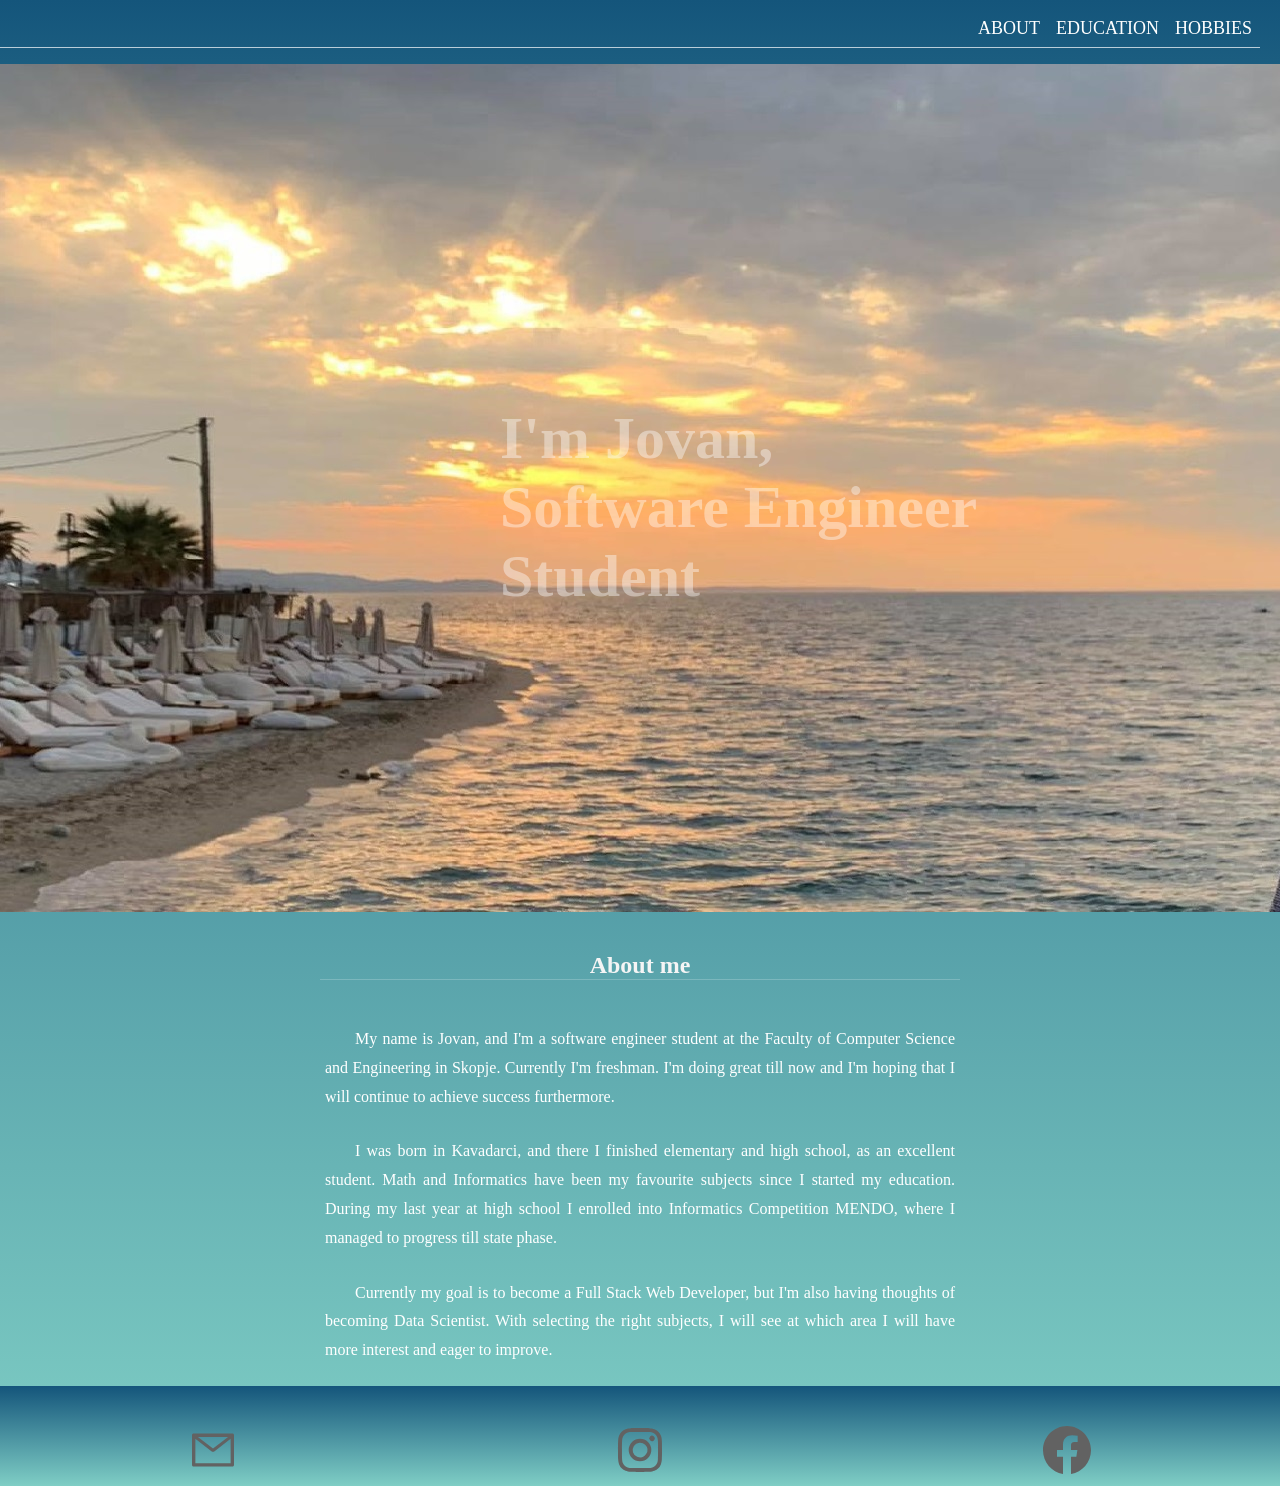
<file: index.html>
<!DOCTYPE html>
<html lang="en">
<head>
    <meta charset="UTF-8">
    <title>Home</title>
    <link rel="stylesheet" href="style.css">

</head>
<body>
    <div class = "header">
        <nav>
            <ul>
                <li><a href="index.html">ABOUT</a></li>
                <li><a href="education.html">EDUCATION</a></li>
                <li><a href="hobbies.html">HOBBIES</a></li>
            </ul>
        </nav>
        <div class = "banner">
            <h1>I'm Jovan, <br> Software Engineer Student</h1>
        </div>
    </div>
    <div class = "content">
        <h2>About me</h2>
        <p>My name is Jovan, and I'm a software engineer student at the Faculty of Computer Science and Engineering in Skopje. Currently I'm freshman.
        I'm doing great till now and I'm hoping that I will continue to achieve success furthermore.</p>
        <p>I was born in Kavadarci, and there I finished elementary and high school, as an excellent student. Math and Informatics have been my favourite subjects since I
        started my education. During my last year at high school I enrolled into Informatics Competition MENDO, where I managed to progress till state phase.</p>
        <p>Currently my goal is to become a Full Stack Web Developer, but I'm also having thoughts of becoming Data Scientist.
        With selecting the right subjects, I will see at which area I will have more interest and eager to improve.</p>
    </div>
    <div class = "footer">
        <footer>
            <a href="mailto:jovanmanchev3003@gmail.com"><svg xmlns="http://www.w3.org/2000/svg" xmlns:xlink="http://www.w3.org/1999/xlink" aria-hidden="true" focusable="false" width="1em" height="1em" style="-ms-transform: rotate(360deg); -webkit-transform: rotate(360deg); transform: rotate(360deg);" preserveAspectRatio="xMidYMid meet" viewBox="0 0 1024 1024"><path d="M928 160H96c-17.7 0-32 14.3-32 32v640c0 17.7 14.3 32 32 32h832c17.7 0 32-14.3 32-32V192c0-17.7-14.3-32-32-32zm-40 110.8V792H136V270.8l-27.6-21.5l39.3-50.5l42.8 33.3h643.1l42.8-33.3l39.3 50.5l-27.7 21.5zM833.6 232L512 482L190.4 232l-42.8-33.3l-39.3 50.5l27.6 21.5l341.6 265.6a55.99 55.99 0 0 0 68.7 0L888 270.8l27.6-21.5l-39.3-50.5l-42.7 33.2z" fill="#626262"/></svg></a>
            <a href="https://instagram.com/jovan_mancev"><svg xmlns="http://www.w3.org/2000/svg" xmlns:xlink="http://www.w3.org/1999/xlink" aria-hidden="true" focusable="false" width="1em" height="1em" style="-ms-transform: rotate(360deg); -webkit-transform: rotate(360deg); transform: rotate(360deg);" preserveAspectRatio="xMidYMid meet" viewBox="0 0 24 24"><g fill="none"><path fill-rule="evenodd" clip-rule="evenodd" d="M7.465 1.066C8.638 1.012 9.012 1 12 1c2.988 0 3.362.013 4.534.066c1.172.053 1.972.24 2.672.511c.733.277 1.398.71 1.948 1.27c.56.549.992 1.213 1.268 1.947c.272.7.458 1.5.512 2.67C22.988 8.639 23 9.013 23 12c0 2.988-.013 3.362-.066 4.535c-.053 1.17-.24 1.97-.512 2.67a5.396 5.396 0 0 1-1.268 1.949c-.55.56-1.215.992-1.948 1.268c-.7.272-1.5.458-2.67.512c-1.174.054-1.548.066-4.536.066c-2.988 0-3.362-.013-4.535-.066c-1.17-.053-1.97-.24-2.67-.512a5.397 5.397 0 0 1-1.949-1.268a5.392 5.392 0 0 1-1.269-1.948c-.271-.7-.457-1.5-.511-2.67C1.012 15.361 1 14.987 1 12c0-2.988.013-3.362.066-4.534c.053-1.172.24-1.972.511-2.672a5.396 5.396 0 0 1 1.27-1.948a5.392 5.392 0 0 1 1.947-1.269c.7-.271 1.5-.457 2.67-.511zm8.98 1.98c-1.16-.053-1.508-.064-4.445-.064c-2.937 0-3.285.011-4.445.064c-1.073.049-1.655.228-2.043.379c-.513.2-.88.437-1.265.822a3.412 3.412 0 0 0-.822 1.265c-.151.388-.33.97-.379 2.043c-.053 1.16-.064 1.508-.064 4.445c0 2.937.011 3.285.064 4.445c.049 1.073.228 1.655.379 2.043c.176.477.457.91.822 1.265c.355.365.788.646 1.265.822c.388.151.97.33 2.043.379c1.16.053 1.507.064 4.445.064c2.938 0 3.285-.011 4.445-.064c1.073-.049 1.655-.228 2.043-.379c.513-.2.88-.437 1.265-.822c.365-.355.646-.788.822-1.265c.151-.388.33-.97.379-2.043c.053-1.16.064-1.508.064-4.445c0-2.937-.011-3.285-.064-4.445c-.049-1.073-.228-1.655-.379-2.043c-.2-.513-.437-.88-.822-1.265a3.413 3.413 0 0 0-1.265-.822c-.388-.151-.97-.33-2.043-.379zm-5.85 12.345a3.669 3.669 0 0 0 4-5.986a3.67 3.67 0 1 0-4 5.986zM8.002 8.002a5.654 5.654 0 1 1 7.996 7.996a5.654 5.654 0 0 1-7.996-7.996zm10.906-.814a1.337 1.337 0 1 0-1.89-1.89a1.337 1.337 0 0 0 1.89 1.89z" fill="#626262"/></g></svg></a>
            <a href="https://www.facebook.com/jovan.mancev1"><svg xmlns="http://www.w3.org/2000/svg" xmlns:xlink="http://www.w3.org/1999/xlink" aria-hidden="true" focusable="false" width="1em" height="1em" style="-ms-transform: rotate(360deg); -webkit-transform: rotate(360deg); transform: rotate(360deg);" preserveAspectRatio="xMidYMid meet" viewBox="0 0 24 24"><g fill="none"><path fill-rule="evenodd" clip-rule="evenodd" d="M0 12.067C0 18.033 4.333 22.994 10 24v-8.667H7V12h3V9.333c0-3 1.933-4.666 4.667-4.666c.866 0 1.8.133 2.666.266V8H15.8c-1.467 0-1.8.733-1.8 1.667V12h3.2l-.533 3.333H14V24c5.667-1.006 10-5.966 10-11.933C24 5.43 18.6 0 12 0S0 5.43 0 12.067z" fill="#626262"/></g></svg></a>
        </footer>
    </div>
</body>
</html>
</file>
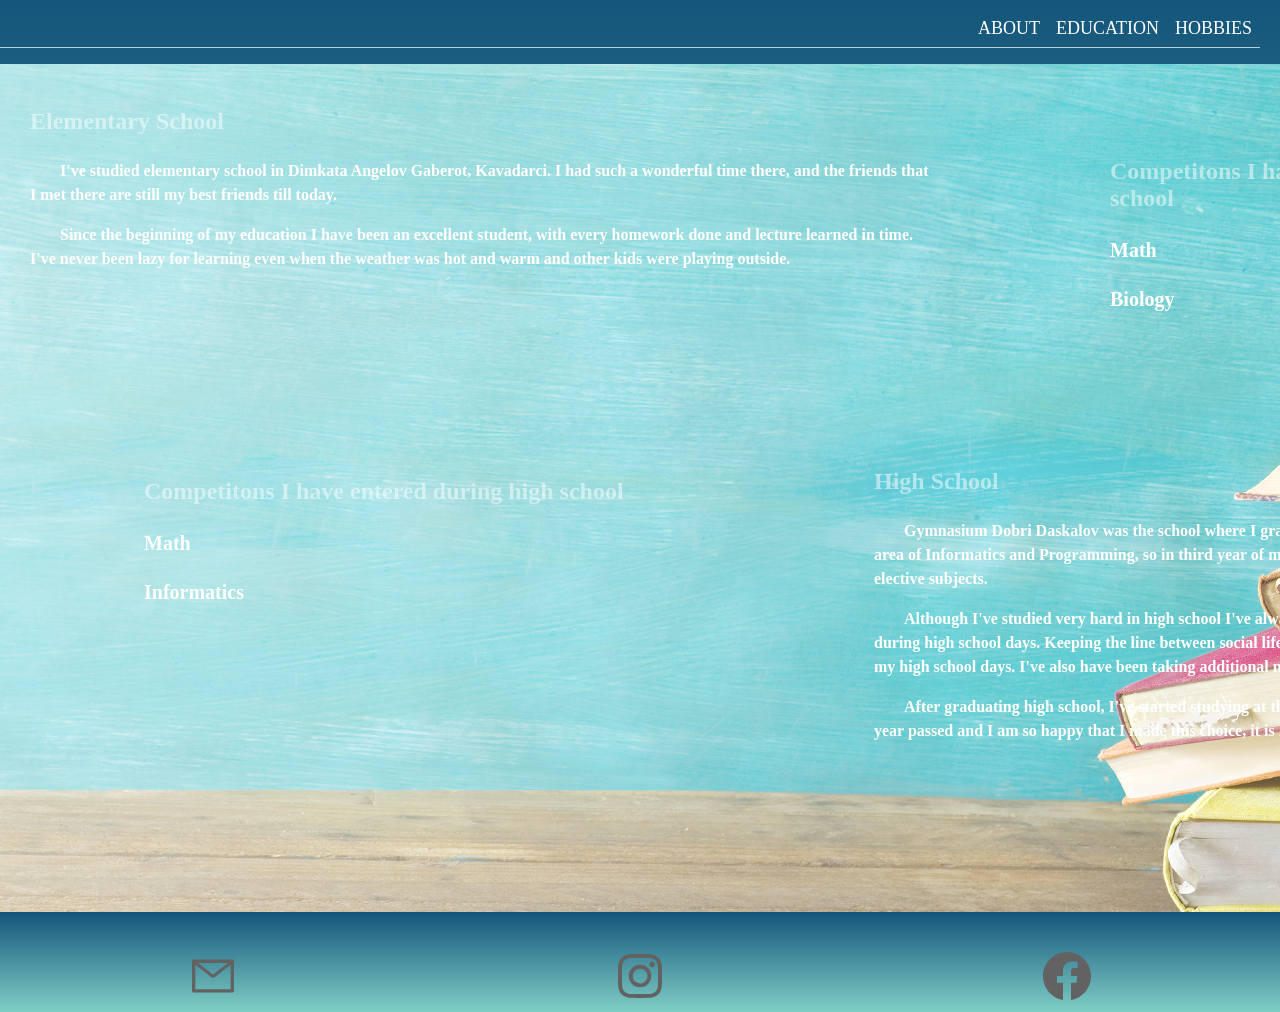
<file: education.html>
<!DOCTYPE html>
<html lang="en">
<head>
    <meta charset="UTF-8">
    <title>Education</title>
    <link rel="stylesheet" href="style.css">

</head>
<body>
<div class = "header">
    <nav>
        <ul>
            <li><a href="index.html">ABOUT</a></li>
            <li><a href="education.html">EDUCATION</a></li>
            <li><a href="hobbies.html">HOBBIES</a></li>
        </ul>
    </nav>
    <div class = "banner2">
        <div class = "elementary">
        <h3>Elementary School</h3>
        <p>I've studied elementary school in Dimkata Angelov Gaberot, Kavadarci. I had such a wonderful time there, and the friends that I met there
        are still my best friends till today.</p>
            <p>Since the beginning of my education I have been an excellent student, with every homework done and lecture learned in time. I've never been
            lazy for learning even when the weather was hot and warm and other kids were playing outside.</p>
            <div class = "success1">
                <h3>Competitons I have entered during elementary school</h3>
                <h4>Math</h4>
                <h4>Biology</h4>
            </div>
        </div>
        <div class = "high">
            <h3>High School</h3>
            <p>Gymnasium Dobri Daskalov was the school where I graduated high school. I knew that I will continue my studies in the area
            of Informatics and Programming, so in third year of my education I've elected Math and programming subjects as my elective subjects.</p>
            <p>Although I've studied very hard in high school I've always tried to find some time for hanging out with my friends, during high school days.
            Keeping the line between social life and studying is something that I've managed to achieve during my high school days. I've also have been taking
            additional material for the subject Programming Languages.</p>
            <p>After graduating high school, I've started studying at the Faculty of Computer Science and Engineering in Skopje. One year passed and I am so happy that
            I made this choice, it is hard but I am learning things that I've always wanted to learn.</p>
            <div class = "success2">
                <h3>Competitons I have entered during high school</h3>
                <h4>Math</h4>
                <h4>Informatics</h4>
            </div>
        </div>
    </div>
</div>
<div class = "footer">
    <footer>
        <a href="mailto:jovanmanchev3003@gmail.com"><svg xmlns="http://www.w3.org/2000/svg" xmlns:xlink="http://www.w3.org/1999/xlink" aria-hidden="true" focusable="false" width="1em" height="1em" style="-ms-transform: rotate(360deg); -webkit-transform: rotate(360deg); transform: rotate(360deg);" preserveAspectRatio="xMidYMid meet" viewBox="0 0 1024 1024"><path d="M928 160H96c-17.7 0-32 14.3-32 32v640c0 17.7 14.3 32 32 32h832c17.7 0 32-14.3 32-32V192c0-17.7-14.3-32-32-32zm-40 110.8V792H136V270.8l-27.6-21.5l39.3-50.5l42.8 33.3h643.1l42.8-33.3l39.3 50.5l-27.7 21.5zM833.6 232L512 482L190.4 232l-42.8-33.3l-39.3 50.5l27.6 21.5l341.6 265.6a55.99 55.99 0 0 0 68.7 0L888 270.8l27.6-21.5l-39.3-50.5l-42.7 33.2z" fill="#626262"/></svg></a>
        <a href="https://instagram.com/jovan_mancev"><svg xmlns="http://www.w3.org/2000/svg" xmlns:xlink="http://www.w3.org/1999/xlink" aria-hidden="true" focusable="false" width="1em" height="1em" style="-ms-transform: rotate(360deg); -webkit-transform: rotate(360deg); transform: rotate(360deg);" preserveAspectRatio="xMidYMid meet" viewBox="0 0 24 24"><g fill="none"><path fill-rule="evenodd" clip-rule="evenodd" d="M7.465 1.066C8.638 1.012 9.012 1 12 1c2.988 0 3.362.013 4.534.066c1.172.053 1.972.24 2.672.511c.733.277 1.398.71 1.948 1.27c.56.549.992 1.213 1.268 1.947c.272.7.458 1.5.512 2.67C22.988 8.639 23 9.013 23 12c0 2.988-.013 3.362-.066 4.535c-.053 1.17-.24 1.97-.512 2.67a5.396 5.396 0 0 1-1.268 1.949c-.55.56-1.215.992-1.948 1.268c-.7.272-1.5.458-2.67.512c-1.174.054-1.548.066-4.536.066c-2.988 0-3.362-.013-4.535-.066c-1.17-.053-1.97-.24-2.67-.512a5.397 5.397 0 0 1-1.949-1.268a5.392 5.392 0 0 1-1.269-1.948c-.271-.7-.457-1.5-.511-2.67C1.012 15.361 1 14.987 1 12c0-2.988.013-3.362.066-4.534c.053-1.172.24-1.972.511-2.672a5.396 5.396 0 0 1 1.27-1.948a5.392 5.392 0 0 1 1.947-1.269c.7-.271 1.5-.457 2.67-.511zm8.98 1.98c-1.16-.053-1.508-.064-4.445-.064c-2.937 0-3.285.011-4.445.064c-1.073.049-1.655.228-2.043.379c-.513.2-.88.437-1.265.822a3.412 3.412 0 0 0-.822 1.265c-.151.388-.33.97-.379 2.043c-.053 1.16-.064 1.508-.064 4.445c0 2.937.011 3.285.064 4.445c.049 1.073.228 1.655.379 2.043c.176.477.457.91.822 1.265c.355.365.788.646 1.265.822c.388.151.97.33 2.043.379c1.16.053 1.507.064 4.445.064c2.938 0 3.285-.011 4.445-.064c1.073-.049 1.655-.228 2.043-.379c.513-.2.88-.437 1.265-.822c.365-.355.646-.788.822-1.265c.151-.388.33-.97.379-2.043c.053-1.16.064-1.508.064-4.445c0-2.937-.011-3.285-.064-4.445c-.049-1.073-.228-1.655-.379-2.043c-.2-.513-.437-.88-.822-1.265a3.413 3.413 0 0 0-1.265-.822c-.388-.151-.97-.33-2.043-.379zm-5.85 12.345a3.669 3.669 0 0 0 4-5.986a3.67 3.67 0 1 0-4 5.986zM8.002 8.002a5.654 5.654 0 1 1 7.996 7.996a5.654 5.654 0 0 1-7.996-7.996zm10.906-.814a1.337 1.337 0 1 0-1.89-1.89a1.337 1.337 0 0 0 1.89 1.89z" fill="#626262"/></g></svg></a>
        <a href="https://www.facebook.com/jovan.mancev1"><svg xmlns="http://www.w3.org/2000/svg" xmlns:xlink="http://www.w3.org/1999/xlink" aria-hidden="true" focusable="false" width="1em" height="1em" style="-ms-transform: rotate(360deg); -webkit-transform: rotate(360deg); transform: rotate(360deg);" preserveAspectRatio="xMidYMid meet" viewBox="0 0 24 24"><g fill="none"><path fill-rule="evenodd" clip-rule="evenodd" d="M0 12.067C0 18.033 4.333 22.994 10 24v-8.667H7V12h3V9.333c0-3 1.933-4.666 4.667-4.666c.866 0 1.8.133 2.666.266V8H15.8c-1.467 0-1.8.733-1.8 1.667V12h3.2l-.533 3.333H14V24c5.667-1.006 10-5.966 10-11.933C24 5.43 18.6 0 12 0S0 5.43 0 12.067z" fill="#626262"/></g></svg></a>
    </footer>
</div>
</body>
</html>
</file>
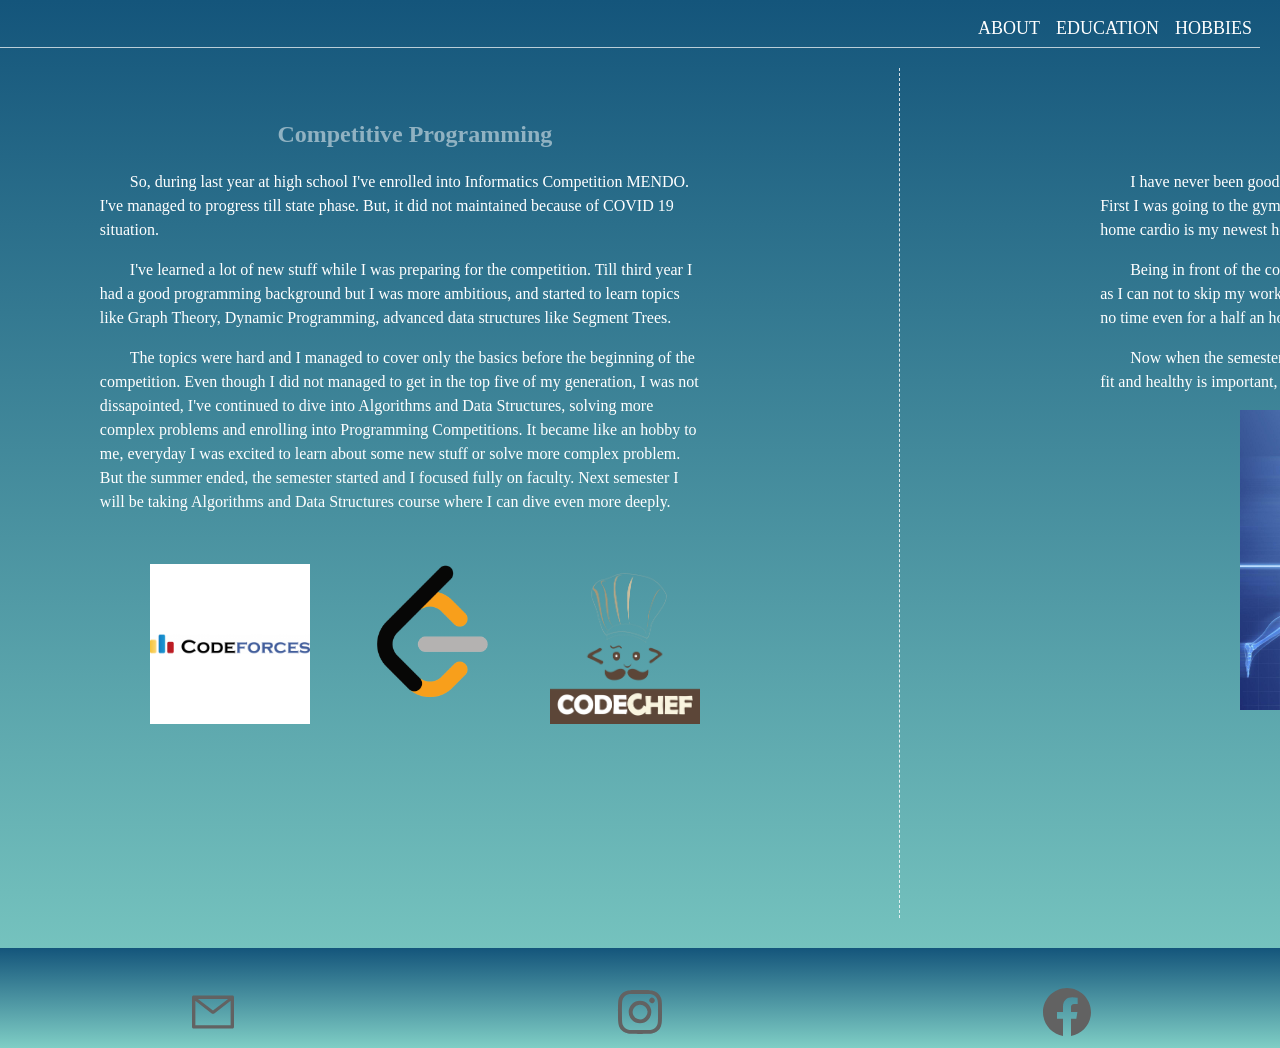
<file: hobbies.html>
<!DOCTYPE html>
<html lang="en">
<head>
    <meta charset="UTF-8">
    <title>Hobbies</title>
    <link rel="stylesheet" href="style.css">

</head>
<body>
<div class = "header">
    <nav>
        <ul>
            <li><a href="index.html">ABOUT</a></li>
            <li><a href="education.html">EDUCATION</a></li>
            <li><a href="hobbies.html">HOBBIES</a></li>
        </ul>
    </nav>


<div class ="wrapper">
    <div class = "section1">
        <h3>Competitive Programming</h3>
    <p>So, during last year at high school I've enrolled into Informatics Competition MENDO. I've managed to progress till state phase. But, it did not
    maintained because of COVID 19 situation.</p>
        <p>I've learned a lot of new stuff while I was preparing for the competition. Till third year I had a good programming background
        but I was more ambitious, and started to learn topics like Graph Theory, Dynamic Programming, advanced data structures like Segment Trees.</p>
        <p>The topics were hard and I managed to cover only the basics before the beginning of the competition. Even though I did not managed to get in
        the top five of my generation, I was not dissapointed, I've continued to dive into Algorithms and Data Structures, solving more complex problems
        and enrolling into Programming Competitions. It became like an hobby to me, everyday I was excited to learn about some new stuff or solve
        more complex problem. But the summer ended, the semester started and I focused fully on faculty. Next semester I will be taking Algorithms and Data Structures
        course where I can dive even more deeply.</p>
        <div class = "images">
            <img src="images/codeforces_logo.png" alt="">
            <img src="images/LeetCode_logo_black.png" alt="">
            <img src="images/1_1W0-bbmt4iiEpp_pPrS0VQ.png" alt="">
        </div>
    </div>
    <div class = "border">

    </div>
    <div class = "section2">
        <h3>Doing cardio at home</h3>
        <p>I have never been good at sports, but I have always tried to stay active as much as I can. First I was going to the gym
        but i do not have time to do it now so doing 20-30 minutes of home cardio is my newest hobby.</p>
        <p>Being in front of the computer for several hours, is not so good so I am trying as much as I can not to skip my workouts.
        But there are days where I have to study a lot and there is no time even for a half an hour workout.</p>
        <p>Now when the semester is over I will spend more time on working out, because staying fit and healthy is important, at least for my age.</p>
        <img src="images/wp3800191.jpg" alt="">
    </div>
</div>
<div class = "footer">
    <footer>
        <a href="mailto:jovanmanchev3003@gmail.com"><svg xmlns="http://www.w3.org/2000/svg" xmlns:xlink="http://www.w3.org/1999/xlink" aria-hidden="true" focusable="false" width="1em" height="1em" style="-ms-transform: rotate(360deg); -webkit-transform: rotate(360deg); transform: rotate(360deg);" preserveAspectRatio="xMidYMid meet" viewBox="0 0 1024 1024"><path d="M928 160H96c-17.7 0-32 14.3-32 32v640c0 17.7 14.3 32 32 32h832c17.7 0 32-14.3 32-32V192c0-17.7-14.3-32-32-32zm-40 110.8V792H136V270.8l-27.6-21.5l39.3-50.5l42.8 33.3h643.1l42.8-33.3l39.3 50.5l-27.7 21.5zM833.6 232L512 482L190.4 232l-42.8-33.3l-39.3 50.5l27.6 21.5l341.6 265.6a55.99 55.99 0 0 0 68.7 0L888 270.8l27.6-21.5l-39.3-50.5l-42.7 33.2z" fill="#626262"/></svg></a>
        <a href="https://instagram.com/jovan_mancev"><svg xmlns="http://www.w3.org/2000/svg" xmlns:xlink="http://www.w3.org/1999/xlink" aria-hidden="true" focusable="false" width="1em" height="1em" style="-ms-transform: rotate(360deg); -webkit-transform: rotate(360deg); transform: rotate(360deg);" preserveAspectRatio="xMidYMid meet" viewBox="0 0 24 24"><g fill="none"><path fill-rule="evenodd" clip-rule="evenodd" d="M7.465 1.066C8.638 1.012 9.012 1 12 1c2.988 0 3.362.013 4.534.066c1.172.053 1.972.24 2.672.511c.733.277 1.398.71 1.948 1.27c.56.549.992 1.213 1.268 1.947c.272.7.458 1.5.512 2.67C22.988 8.639 23 9.013 23 12c0 2.988-.013 3.362-.066 4.535c-.053 1.17-.24 1.97-.512 2.67a5.396 5.396 0 0 1-1.268 1.949c-.55.56-1.215.992-1.948 1.268c-.7.272-1.5.458-2.67.512c-1.174.054-1.548.066-4.536.066c-2.988 0-3.362-.013-4.535-.066c-1.17-.053-1.97-.24-2.67-.512a5.397 5.397 0 0 1-1.949-1.268a5.392 5.392 0 0 1-1.269-1.948c-.271-.7-.457-1.5-.511-2.67C1.012 15.361 1 14.987 1 12c0-2.988.013-3.362.066-4.534c.053-1.172.24-1.972.511-2.672a5.396 5.396 0 0 1 1.27-1.948a5.392 5.392 0 0 1 1.947-1.269c.7-.271 1.5-.457 2.67-.511zm8.98 1.98c-1.16-.053-1.508-.064-4.445-.064c-2.937 0-3.285.011-4.445.064c-1.073.049-1.655.228-2.043.379c-.513.2-.88.437-1.265.822a3.412 3.412 0 0 0-.822 1.265c-.151.388-.33.97-.379 2.043c-.053 1.16-.064 1.508-.064 4.445c0 2.937.011 3.285.064 4.445c.049 1.073.228 1.655.379 2.043c.176.477.457.91.822 1.265c.355.365.788.646 1.265.822c.388.151.97.33 2.043.379c1.16.053 1.507.064 4.445.064c2.938 0 3.285-.011 4.445-.064c1.073-.049 1.655-.228 2.043-.379c.513-.2.88-.437 1.265-.822c.365-.355.646-.788.822-1.265c.151-.388.33-.97.379-2.043c.053-1.16.064-1.508.064-4.445c0-2.937-.011-3.285-.064-4.445c-.049-1.073-.228-1.655-.379-2.043c-.2-.513-.437-.88-.822-1.265a3.413 3.413 0 0 0-1.265-.822c-.388-.151-.97-.33-2.043-.379zm-5.85 12.345a3.669 3.669 0 0 0 4-5.986a3.67 3.67 0 1 0-4 5.986zM8.002 8.002a5.654 5.654 0 1 1 7.996 7.996a5.654 5.654 0 0 1-7.996-7.996zm10.906-.814a1.337 1.337 0 1 0-1.89-1.89a1.337 1.337 0 0 0 1.89 1.89z" fill="#626262"/></g></svg></a>
        <a href="https://www.facebook.com/jovan.mancev1"><svg xmlns="http://www.w3.org/2000/svg" xmlns:xlink="http://www.w3.org/1999/xlink" aria-hidden="true" focusable="false" width="1em" height="1em" style="-ms-transform: rotate(360deg); -webkit-transform: rotate(360deg); transform: rotate(360deg);" preserveAspectRatio="xMidYMid meet" viewBox="0 0 24 24"><g fill="none"><path fill-rule="evenodd" clip-rule="evenodd" d="M0 12.067C0 18.033 4.333 22.994 10 24v-8.667H7V12h3V9.333c0-3 1.933-4.666 4.667-4.666c.866 0 1.8.133 2.666.266V8H15.8c-1.467 0-1.8.733-1.8 1.667V12h3.2l-.533 3.333H14V24c5.667-1.006 10-5.966 10-11.933C24 5.43 18.6 0 12 0S0 5.43 0 12.067z" fill="#626262"/></g></svg></a>
    </footer>
</div>
</div>
</body>
</html>
</file>
<file: style.css>
body{

    padding: 0;
    max-width: 1890px;
    margin: 0 auto;
    background: linear-gradient(#14557b, #7fcec5);
    font-family: Verdana, Serif;
}
.header nav ul{
    list-style-type: none;
    display: flex;
    justify-content: flex-end;
    margin-top: 0;
    margin-right: 20px;
}
.header ul li{
    margin-top: 10px;
}
.header nav ul{
    border-bottom: 1px solid rgba(255,255,255,0.7);
}
.header ul a{
    text-decoration: none;
    color: white;
    font-size: 18px;
}
.header{
    background: linear-gradient(#14557b, #7fcec5);

}
.header li{
    padding: 8px;
}
.header .banner{
    width: 1890px;
    height: 848px;
    background: url("images/banner.jpg") no-repeat;
    position: relative;

}
.header .banner2{
    width: 1764px;
    height: 848px;
    position: relative;
    background:  url("images/Education_hero-image-template_tablet-768x450px.gif") no-repeat;
    margin: 0 auto;


}
.banner2 .elementary{
    width: 900px;
    height: 300px;
}
.banner2 .high{
    width: 850px;
    height: 300px;
    float: right;
    margin-right: 20px;
}
.elementary, .high{
    padding: 20px;
    margin: 10px;
    color: white;
    position: relative;
    font-weight: bold;
}
.elementary h3, .high h3{
    font-size: 24px;
    color: rgba(255,255,255,0.5);
}
.elementary p, .high p{
    line-height: 1.5em;

}
.banner h1{
    position: absolute;
    top: 300px;
    left: 500px;
    width: 600px;
    color: rgba(255,255,255,0.4);
    font-size: 60px;

}
.content{
    width: 50%;
    margin: 0 auto;
}
.content h2{
    text-align: center;
    margin: 40px 0;
    border-bottom: 1px solid rgba(255,255,255,0.2);
    color: whitesmoke;
}
.content p{
    color: white;
    padding: 5px;
    text-indent: 30px;
    line-height: 1.8em;
    text-align: justify;
}

.footer{
    height: 100px;
    width: 100%;
    background: linear-gradient(#14557b, #7fcec5);



}
.footer footer{
    display: flex;
    justify-content: space-around;
    align-items: center;
    position: relative;
    top: 40px;

}
.footer a{
    font-size: 3em;
}
.high::after{
    content: "";
    display: block;
    clear: both;
}
.high{
    margin-bottom: 0;
    margin-right: 0;
}
.success1{
    position: absolute;
    top: 70px;
    left: 1100px;
    width: 500px;

}
.success2{
    position: absolute;
    top: 30px;
    right: 1100px;
    width: 500px;

}
h4{
    font-size: 20px;
}
.wrapper{
    width: 1800px;
    margin: 0 auto;
    height: 850px;
}
.wrapper{
    display: flex;
    justify-content: space-around;
    margin-top: 50px;
}

.border{
    border-right: 1px dashed rgba(255,255,255,0.8);
    position: relative;
    bottom: 30px;
}
.section1,.section2{
    width: 600px;
    line-height: 1.5em;
    color: white;
    text-indent: 30px;
}
.section1 h3, .section2 h3{
    color: rgba(255,255,255,0.5);
    text-align: center;
    font-size: 24px;
}
.images{
    width: 300px;
    height: 200px;
    display: flex;
    margin: 20px;
    padding: 10px;
    justify-content: space-between;
}
.images img{
    margin: 20px;
}
.section2 img{
    width: 300px;
    height: 300px;
    position: absolute;
    right: 160px;
}
.section2{
    position: relative;
}
.high p, .elementary p {
    text-indent: 30px;
}
</file>
